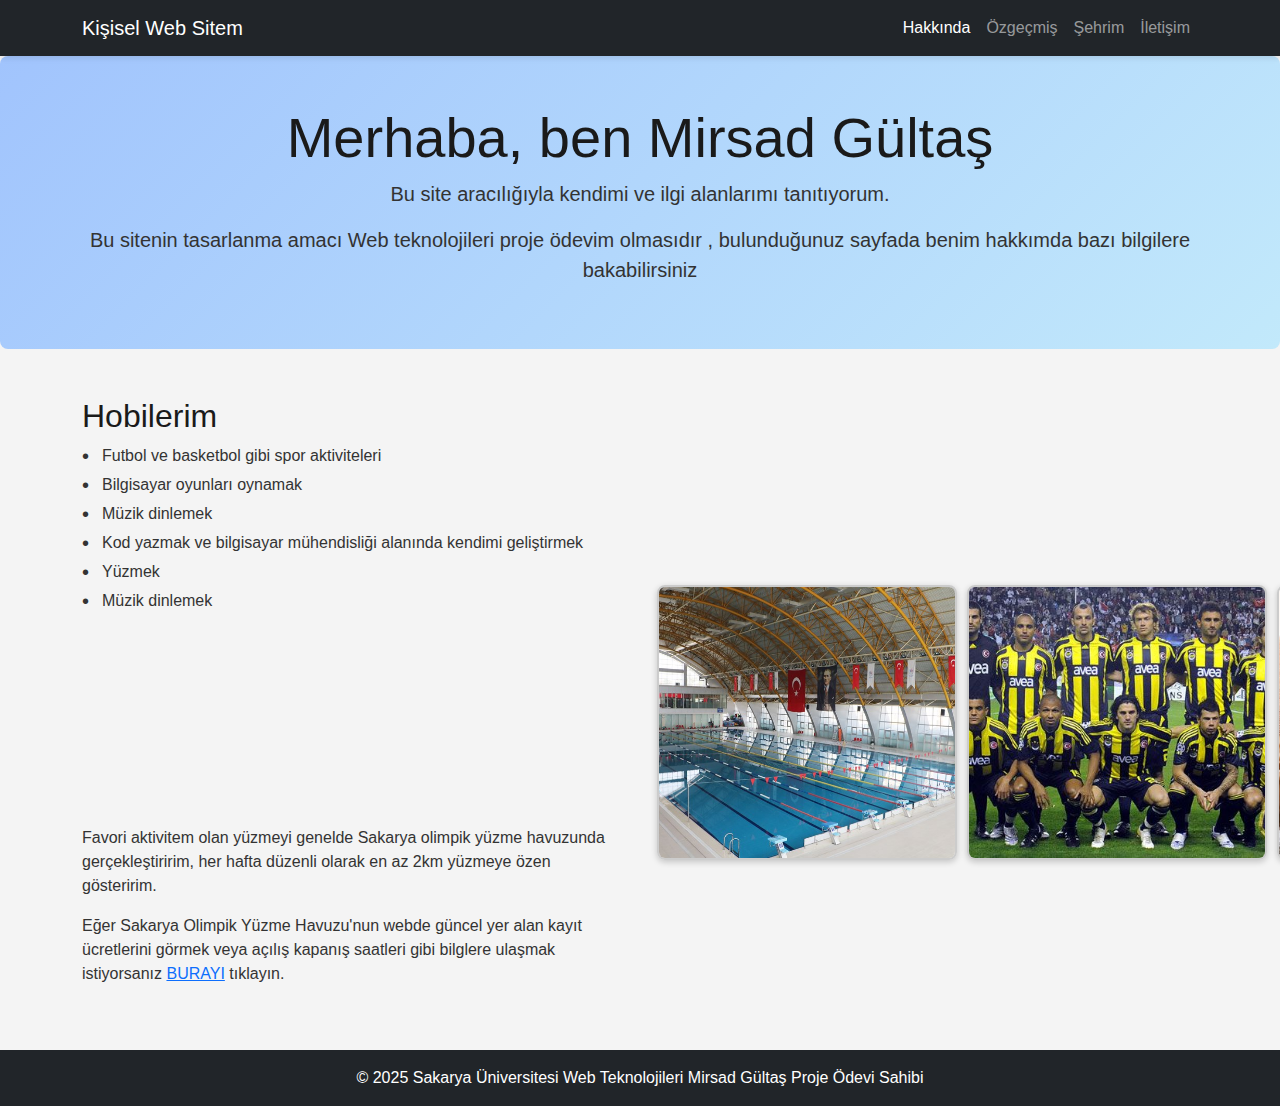
<file: index.html>
<!DOCTYPE html>
<html lang="tr">
<head>
  <meta charset="UTF-8">
  <meta name="viewport" content="width=device-width, initial-scale=1">
  <title>Hakkımda</title>
  <link href="https://cdn.jsdelivr.net/npm/bootstrap@5.3.0/dist/css/bootstrap.min.css" rel="stylesheet">
  <link rel="stylesheet" href="css/style.css">
</head>
<body>
  <nav class="navbar navbar-expand-lg navbar-dark bg-dark">
    <div class="container">
      <a class="navbar-brand" href="#">Kişisel Web Sitem</a>
      <button class="navbar-toggler" type="button" data-bs-toggle="collapse" data-bs-target="#navbarNav">
        <span class="navbar-toggler-icon"></span>
      </button>
      <div class="collapse navbar-collapse" id="navbarNav">
        <ul class="navbar-nav ms-auto">
          <li class="nav-item"><a class="nav-link active" href="hakkinda.html">Hakkında</a></li>
          <li class="nav-item"><a class="nav-link" href="ozgecmis.html">Özgeçmiş</a></li>
          <li class="nav-item"><a class="nav-link" href="#">Şehrim</a></li>
          <li class="nav-item"><a class="nav-link" href="#">İletişim</a></li>
        </ul>
      </div>
    </div>
  </nav>
  

  <header class="bg-light py-5 text-center">
    <div class="container">
      <h1 class="display-4">Merhaba, ben Mirsad Gültaş</h1>
      <p class="lead">Bu site aracılığıyla kendimi ve ilgi alanlarımı tanıtıyorum.</p>
	  <p class="lead">Bu sitenin tasarlanma amacı Web teknolojileri proje ödevim olmasıdır , bulunduğunuz sayfada benim hakkımda bazı bilgilere bakabilirsiniz</p>
    </div>
  </header>

  <section class="container my-5">
  <h2>Hobilerim</h2>
  <div class="row align-items-center">
    <div class="col-md-6">
      <ul class="hobi-listesi">
        <li>Futbol ve basketbol gibi spor aktiviteleri</li>
        <li>Bilgisayar oyunları oynamak</li>
        <li>Müzik dinlemek</li>
        <li>Kod yazmak ve bilgisayar mühendisliği alanında kendimi geliştirmek</li>
        <li>Yüzmek </li>
        <li>Müzik dinlemek</li>
		<br><br><br><br><br><br><br><br>
      </ul>
      <p>Favori aktivitem olan yüzmeyi genelde Sakarya olimpik yüzme havuzunda gerçekleştiririm, her hafta düzenli olarak en az 2km yüzmeye özen gösteririm.</p>
	  <p>Eğer Sakarya Olimpik Yüzme Havuzu'nun webde güncel yer alan kayıt ücretlerini görmek  veya açılış kapanış saatleri gibi bilglere ulaşmak istiyorsanız <a href="https://sakarya.gsb.gov.tr/Duyuru/248976/sakarya-olimpik-yuzme-havuzu-kayit-ve-ucretleri.aspx" target="_blank">BURAYI</a> tıklayın.</p>
    </div>

    <div class="col-md-6 d-flex justify-content-around">
      <img src="img/yuzme.jpg" alt="Yüzme" class="hobi-foto">
      <img src="img/futbol.jpg" alt="Futbol" class="hobi-foto">
      <img src="img/muzik.jpg" alt="muzik" class="hobi-foto">
    </div>
  </div>
</section>


  <footer class="bg-dark text-white text-center py-3">
    <div class="container">
      &copy; 2025 Sakarya Üniversitesi Web Teknolojileri Mirsad Gültaş Proje Ödevi Sahibi
    </div>
  </footer>

  <script src="https://cdn.jsdelivr.net/npm/bootstrap@5.3.0/dist/js/bootstrap.bundle.min.js"></script>
</body>
</html>
</file>
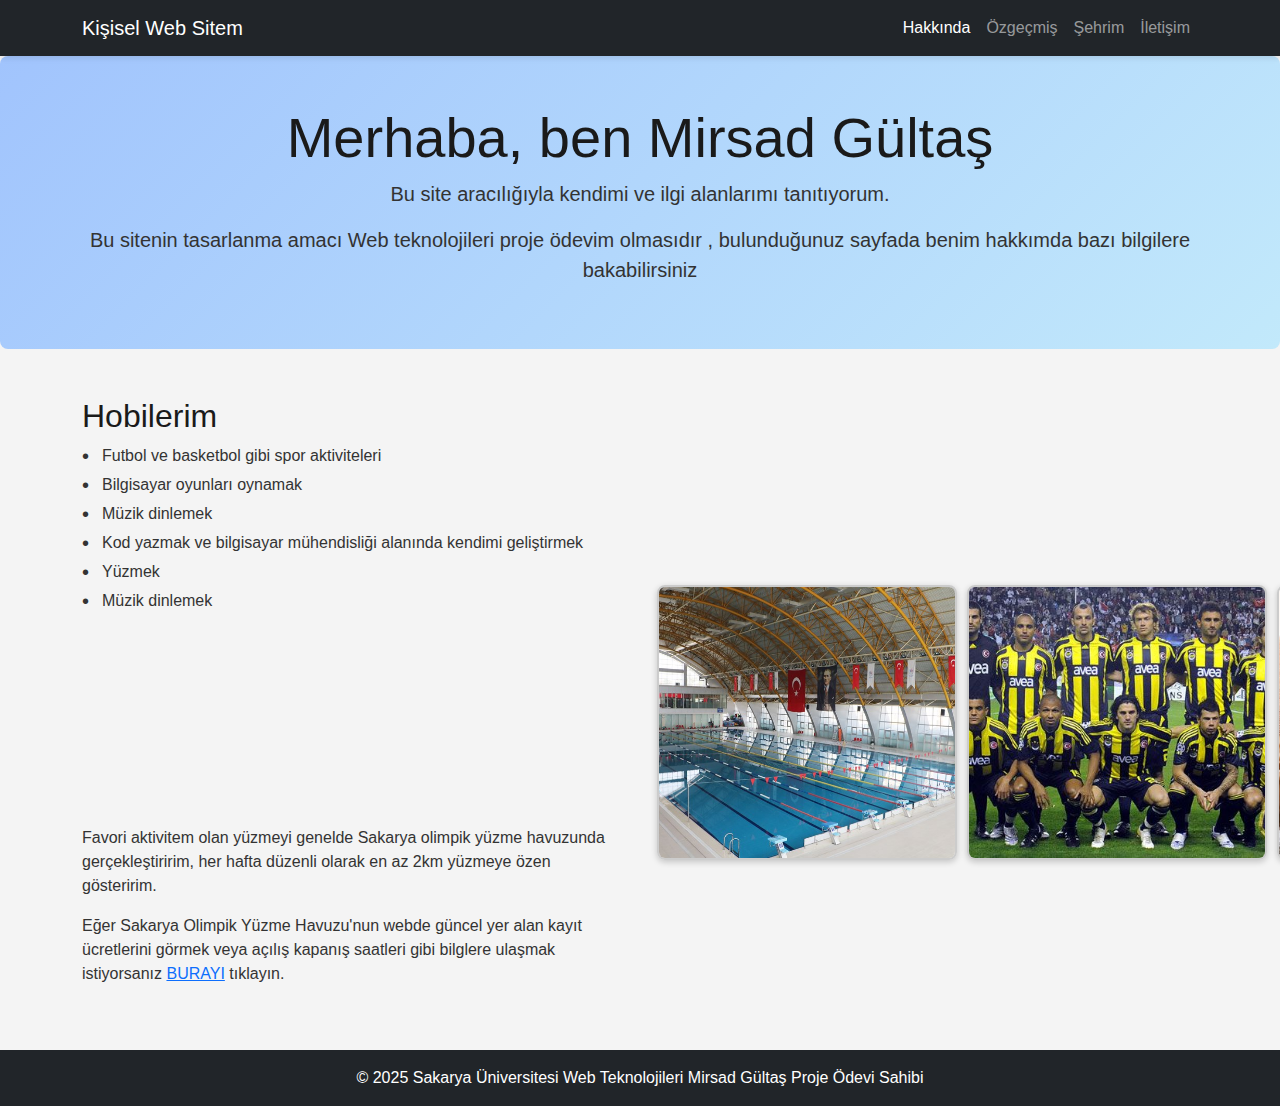
<file: alternatif.html>
<!DOCTYPE html>
<html lang="tr">
<head>
  <meta charset="UTF-8">
  <meta name="viewport" content="width=device-width, initial-scale=1">
  <title>Hakkımda</title>
  <link href="https://cdn.jsdelivr.net/npm/bootstrap@5.3.0/dist/css/bootstrap.min.css" rel="stylesheet">
  <link rel="stylesheet" href="css/style.css">
</head>
<body>
  <nav class="navbar navbar-expand-lg navbar-dark bg-dark">
    <div class="container">
      <a class="navbar-brand" href="#">Kişisel Web Sitem</a>
      <button class="navbar-toggler" type="button" data-bs-toggle="collapse" data-bs-target="#navbarNav">
        <span class="navbar-toggler-icon"></span>
      </button>
      <div class="collapse navbar-collapse" id="navbarNav">
        <ul class="navbar-nav ms-auto">
          <li class="nav-item"><a class="nav-link active" href="index.html">Hakkında</a></li>
          <li class="nav-item"><a class="nav-link" href="#">Özgeçmiş</a></li>
          <li class="nav-item"><a class="nav-link" href="#">Şehrim</a></li>
          <li class="nav-item"><a class="nav-link" href="#">İletişim</a></li>
        </ul>
      </div>
    </div>
  </nav>
  

  <header class="bg-light py-5 text-center">
    <div class="container">
      <h1 class="display-4">Merhaba, ben Mirsad Gültaş</h1>
      <p class="lead">Bu site aracılığıyla kendimi ve ilgi alanlarımı tanıtıyorum.</p>
	  <p class="lead">Bu sitenin tasarlanma amacı Web teknolojileri proje ödevim olmasıdır , bulunduğunuz sayfada benim hakkımda bazı bilgilere bakabilirsiniz</p>
    </div>
  </header>

  <section class="container my-5">
  <h2>Hobilerim</h2>
  <div class="row align-items-center">
    <div class="col-md-6">
      <ul class="hobi-listesi">
        <li>Futbol ve basketbol gibi spor aktiviteleri</li>
        <li>Bilgisayar oyunları oynamak</li>
        <li>Müzik dinlemek</li>
        <li>Kod yazmak ve bilgisayar mühendisliği alanında kendimi geliştirmek</li>
        <li>Yüzmek </li>
        <li>Müzik dinlemek</li>
		<br><br><br><br><br><br><br><br>
      </ul>
      <p>Favori aktivitem olan yüzmeyi genelde Sakarya olimpik yüzme havuzunda gerçekleştiririm, her hafta düzenli olarak en az 2km yüzmeye özen gösteririm.</p>
	  <p>Eğer Sakarya Olimpik Yüzme Havuzu'nun webde güncel yer alan kayıt ücretlerini görmek  veya açılış kapanış saatleri gibi bilglere ulaşmak istiyorsanız <a href="https://sakarya.gsb.gov.tr/Duyuru/248976/sakarya-olimpik-yuzme-havuzu-kayit-ve-ucretleri.aspx" target="_blank">BURAYI</a> tıklayın.</p>
    </div>

    <div class="col-md-6 d-flex justify-content-around">
      <img src="img/yuzme.jpg" alt="Yüzme" class="hobi-foto">
      <img src="img/futbol.jpg" alt="Futbol" class="hobi-foto">
      <img src="img/muzik.jpg" alt="muzik" class="hobi-foto">
    </div>
  </div>
</section>


  <footer class="bg-dark text-white text-center py-3">
    <div class="container">
      &copy; 2025 Sakarya Üniversitesi Web Teknolojileri Mirsad Gültaş Proje Ödevi Sahibi
    </div>
  </footer>

  <script src="https://cdn.jsdelivr.net/npm/bootstrap@5.3.0/dist/js/bootstrap.bundle.min.js"></script>
</body>
</html>
</file>
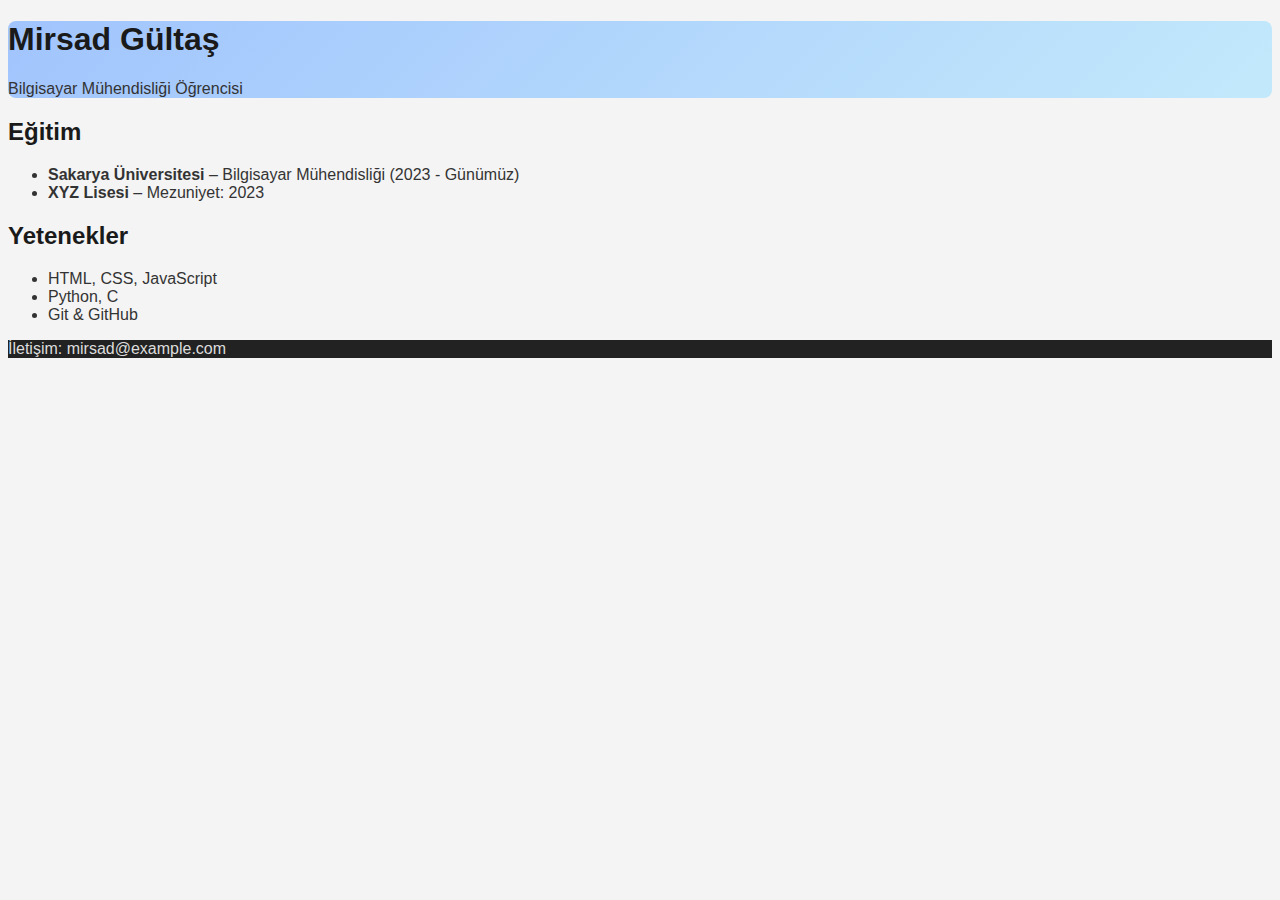
<file: alternatifozgecmis.html>
<!DOCTYPE html>
<html lang="tr">
<head>
  <meta charset="UTF-8">
  <meta name="viewport" content="width=device-width, initial-scale=1">
  <title>Özgeçmiş</title>
  <link rel="stylesheet" href="css/style.css">
</head>
<body>
  <header>
    <h1>Mirsad Gültaş</h1>
    <p>Bilgisayar Mühendisliği Öğrencisi</p>
  </header>

  <main>
    <section>
      <h2>Eğitim</h2>
      <ul>
        <li><strong>Sakarya Üniversitesi</strong> – Bilgisayar Mühendisliği (2023 - Günümüz)</li>
        <li><strong>XYZ Lisesi</strong> – Mezuniyet: 2023</li>
      </ul>
    </section>

    <section>
      <h2>Yetenekler</h2>
      <ul>
        <li>HTML, CSS, JavaScript</li>
        <li>Python, C</li>
        <li>Git & GitHub</li>
      </ul>
    </section>
  </main>

  <footer>
    <p>İletişim: mirsad@example.com</p>
  </footer>
</body>
</html>
</file>
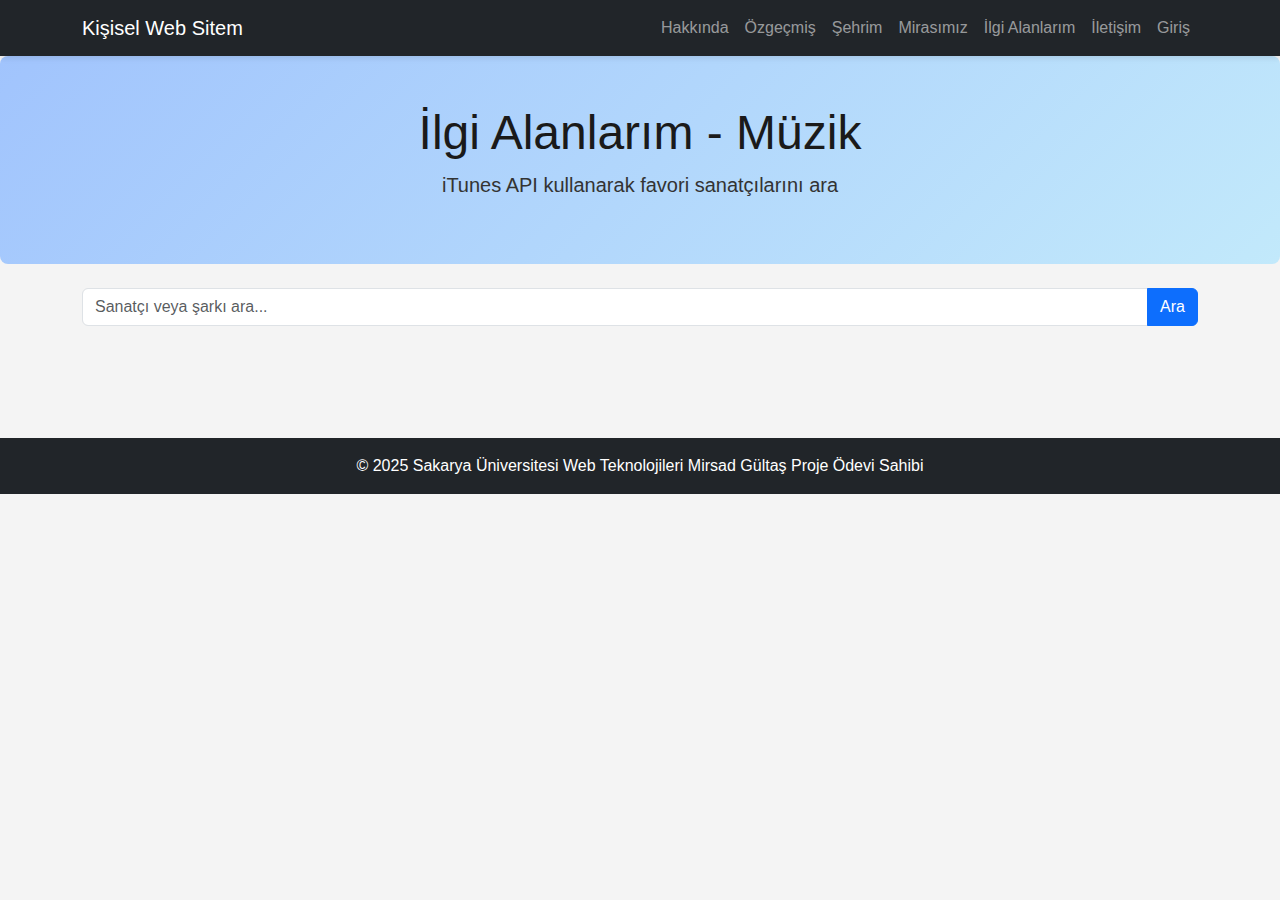
<file: ilgi-alanlarim.html>
<!DOCTYPE html>
<html lang="tr">
<head>
  <meta charset="UTF-8">
  <meta name="viewport" content="width=device-width, initial-scale=1">
  <title>Ilgi Alanlarım - Müzik API</title>
  <link href="https://cdn.jsdelivr.net/npm/bootstrap@5.3.0/dist/css/bootstrap.min.css" rel="stylesheet">
  <link rel="stylesheet" href="css/style.css">
</head>
<body>
  <!-- NAVBAR -->
  <nav class="navbar navbar-expand-lg navbar-dark bg-dark">
  <div class="container">
    <a class="navbar-brand" href="#">Kişisel Web Sitem</a>
    <button class="navbar-toggler" type="button" data-bs-toggle="collapse" data-bs-target="#navbarNav">
      <span class="navbar-toggler-icon"></span>
    </button>
    <div class="collapse navbar-collapse" id="navbarNav">
      <ul class="navbar-nav ms-auto">
        <li class="nav-item"><a class="nav-link" href="hakkinda.html">Hakkında</a></li>
        <li class="nav-item"><a class="nav-link" href="ozgecmis.html">Özgeçmiş</a></li>
        <li class="nav-item"><a class="nav-link" href="sehrim.html">Şehrim</a></li>
        <li class="nav-item"><a class="nav-link" href="mirasimiz.html">Mirasımız</a></li>
        <li class="nav-item"><a class="nav-link" href="ilgi-alanlarim.html">İlgi Alanlarım</a></li>
        <li class="nav-item"><a class="nav-link" href="iletisim.html">İletişim</a></li>
        <li class="nav-item"><a class="nav-link" href="login.html">Giriş</a></li>
      </ul>
    </div>
  </div>
</nav>


  <!-- BAŞLIK -->
  <header class="bg-light py-5 text-center">
    <div class="container">
      <h1 class="display-5">İlgi Alanlarım - Müzik</h1>
      <p class="lead">iTunes API kullanarak favori sanatçılarını ara</p>
    </div>
  </header>

  <!-- ARAMA KISMI -->
  <div class="container my-4">
    <div class="input-group mb-3">
      <input type="text" id="muzikArama" class="form-control" placeholder="Sanatçı veya şarkı ara...">
      <button class="btn btn-primary" onclick="muzikAra()">Ara</button>
    </div>
    <div id="sonuclar" class="row"></div>
  </div>

  <!-- JS KISMI -->
  <script>
    function muzikAra() {
      const terim = document.getElementById("muzikArama").value;
      const url = `https://itunes.apple.com/search?term=${encodeURIComponent(terim)}&entity=song&limit=10`;

      fetch(url)
        .then(res => res.json())
        .then(data => {
          const container = document.getElementById("sonuclar");
          container.innerHTML = "";

          data.results.forEach(sarki => {
            const kart = document.createElement("div");
            kart.className = "col-md-4 mb-4";
            kart.innerHTML = `
              <div class="card h-100">
                <img src="${sarki.artworkUrl100}" class="card-img-top" alt="Kapak">
                <div class="card-body">
                  <h5 class="card-title">${sarki.trackName}</h5>
                  <p class="card-text">${sarki.artistName}</p>
                  <audio controls class="w-100">
                    <source src="${sarki.previewUrl}" type="audio/mpeg">
                    Tarayıcınız bu sesi desteklemiyor.
                  </audio>
                </div>
              </div>
            `;
            container.appendChild(kart);
          });
        })
        .catch(err => {
          console.error("API hatası:", err);
        });
    }
  </script>
<br>
  <footer class="bg-dark text-white text-center py-3 mt-5">
    <div class="container">
      &copy; 2025 Sakarya Üniversitesi Web Teknolojileri Mirsad Gültaş Proje Ödevi Sahibi
    </div>
  </footer>

  <script src="https://cdn.jsdelivr.net/npm/bootstrap@5.3.0/dist/js/bootstrap.bundle.min.js"></script>
</body>
</html>
</file>
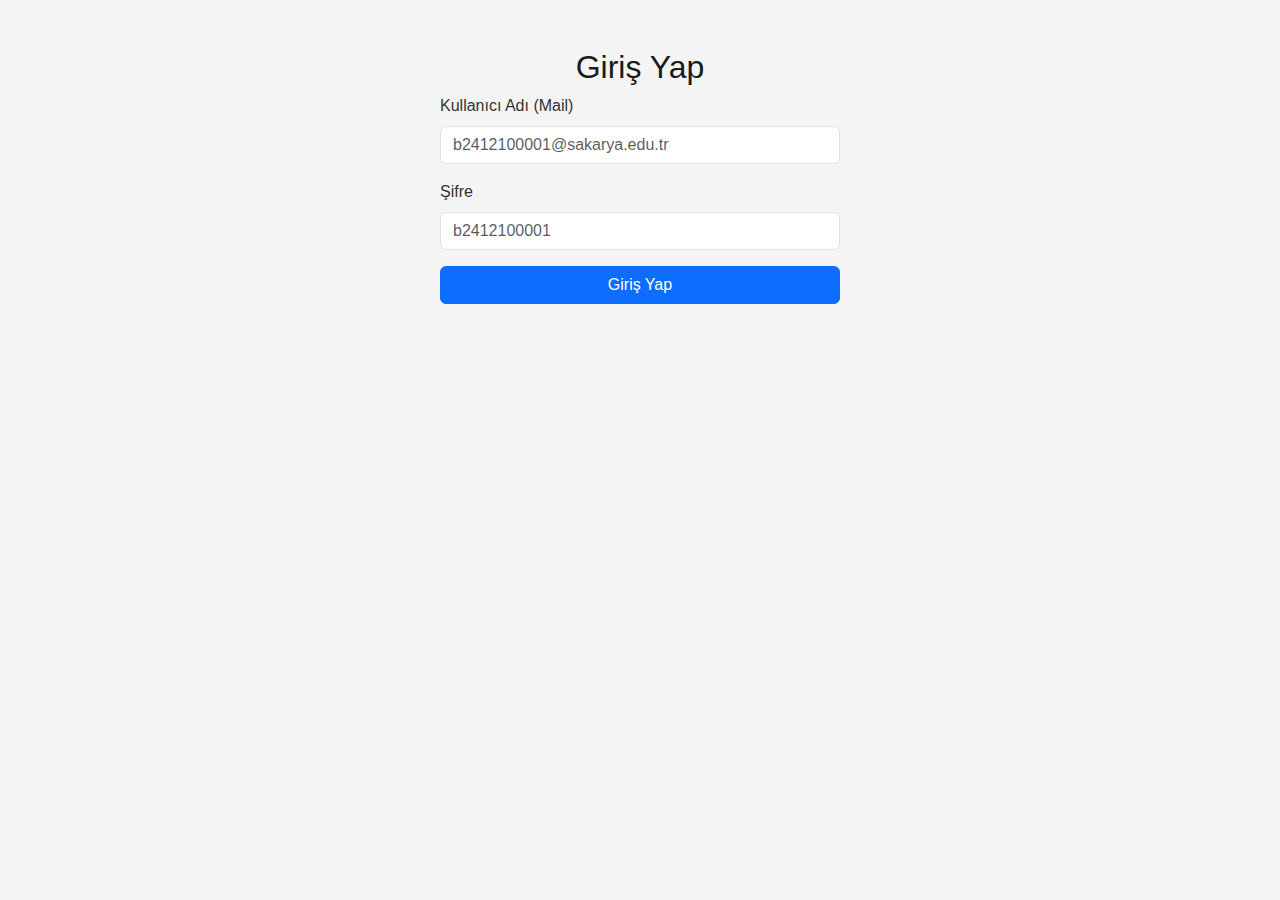
<file: login.html>
<!DOCTYPE html>
<html lang="tr">
<head>
  <meta charset="UTF-8">
  <title>Giriş Yap</title>
  <meta name="viewport" content="width=device-width, initial-scale=1">
  <link href="https://cdn.jsdelivr.net/npm/bootstrap@5.3.0/dist/css/bootstrap.min.css" rel="stylesheet">
  <link rel="stylesheet" href="css/style.css">
</head>
<body>

  <div class="container mt-5">
    <h2 class="text-center">Giriş Yap</h2>
    <form action="login.php" method="POST" id="loginForm" class="mx-auto" style="max-width: 400px;">
      <div class="mb-3">
        <label for="email" class="form-label">Kullanıcı Adı (Mail)</label>
        <input type="email" class="form-control" id="email" name="email" placeholder="b2412100001@sakarya.edu.tr">
      </div>
      <div class="mb-3">
        <label for="sifre" class="form-label">Şifre</label>
        <input type="password" class="form-control" id="sifre" name="sifre" placeholder="b2412100001">
      </div>
      <button type="button" class="btn btn-primary w-100" onclick="kontrolEt()">Giriş Yap</button>
    </form>
    <p class="text-center mt-3" id="uyari" style="color: red;"></p>
  </div>

  <script>
    function kontrolEt() {
      var email = document.getElementById("email").value;
      var sifre = document.getElementById("sifre").value;
      var uyari = document.getElementById("uyari");

      if (email === "" || sifre === "") {
        uyari.innerText = "Alanlar boş bırakılamaz.";
        return;
      }

      var mailKontrol = /^[^\s@]+@[^\s@]+\.[^\s@]+$/;
      if (!mailKontrol.test(email)) {
        uyari.innerText = "Geçerli bir mail adresi giriniz.";
        return;
      }

      // Formu gönder
      document.getElementById("loginForm").submit();
    }
  </script>

</body>
</html>
</file>
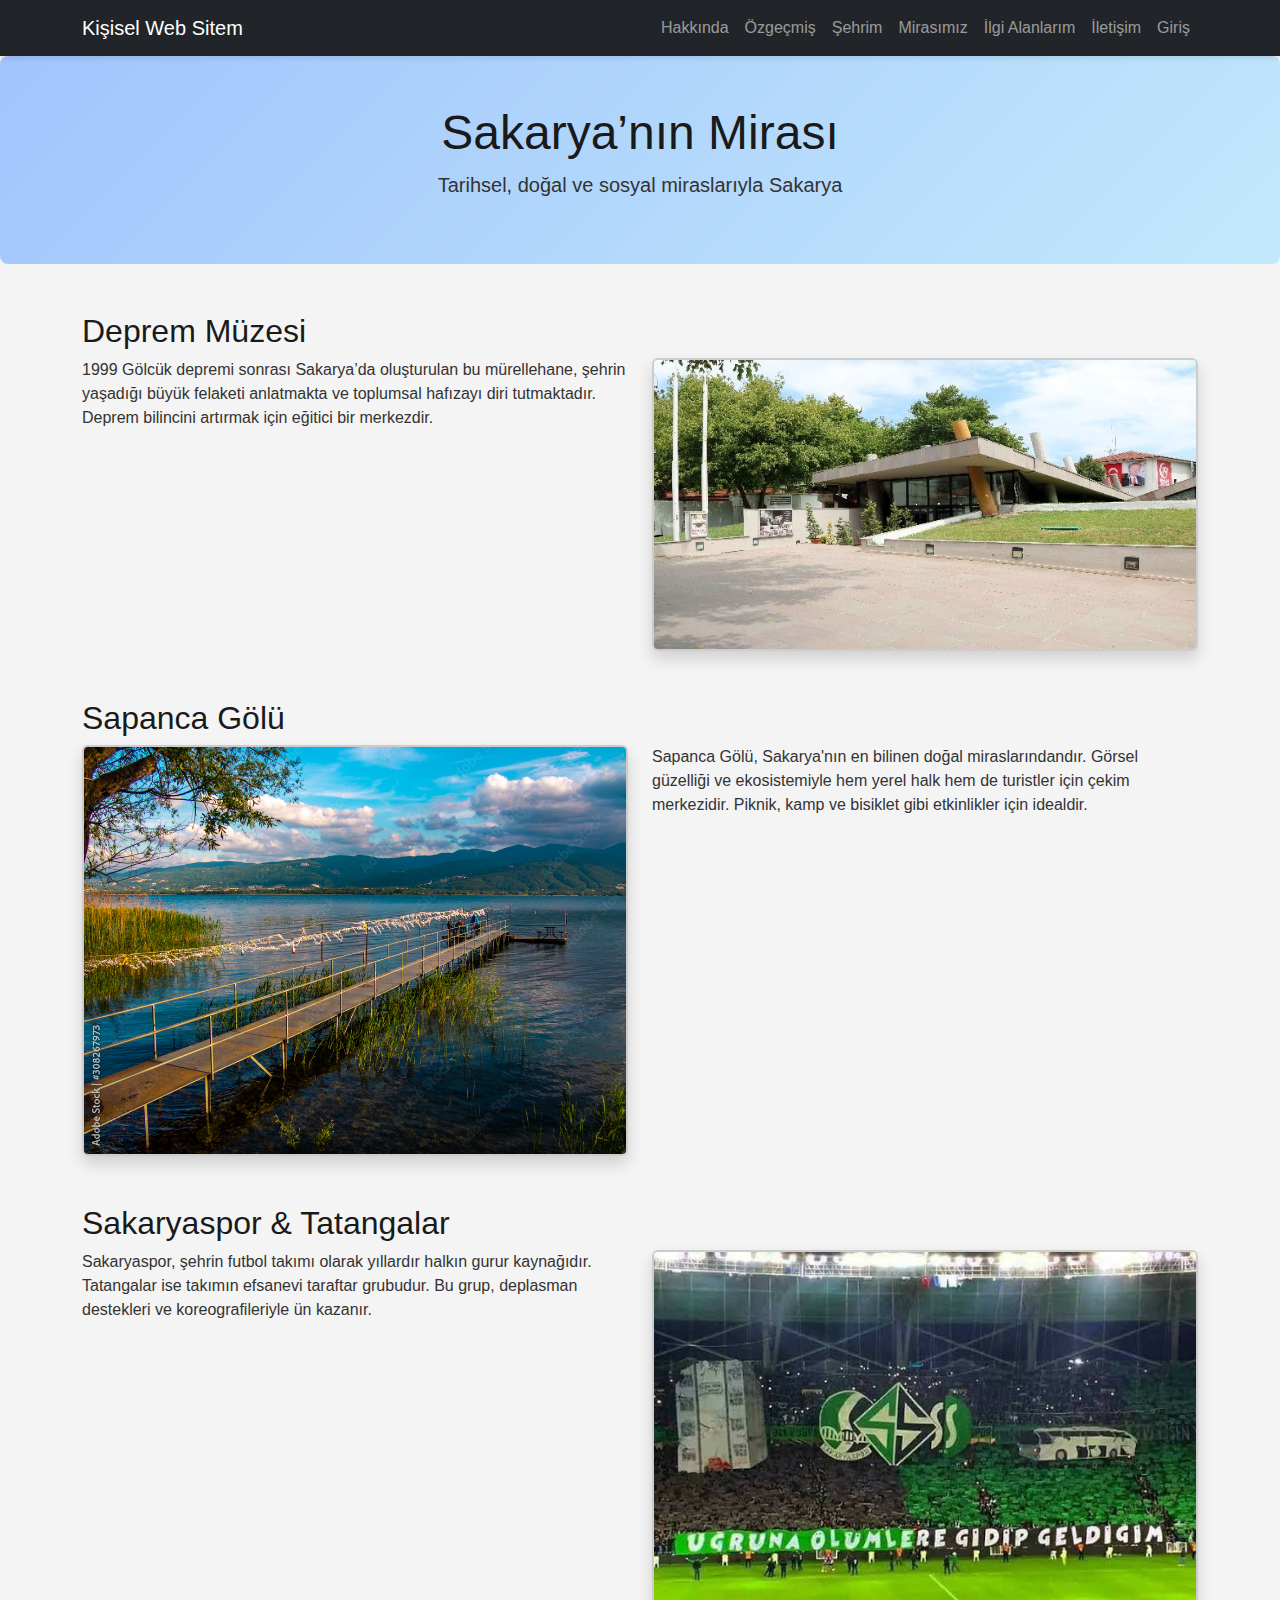
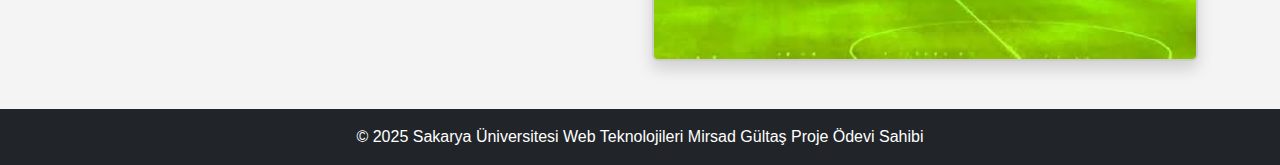
<file: mirasimiz.html>
<!DOCTYPE html>
<html lang="tr">
<head>
  <meta charset="UTF-8">
  <meta name="viewport" content="width=device-width, initial-scale=1">
  <title>Mirasımız - Sakarya</title>
  <link href="https://cdn.jsdelivr.net/npm/bootstrap@5.3.0/dist/css/bootstrap.min.css" rel="stylesheet">
  <link rel="stylesheet" href="css/style.css">
</head>
<body>
  <!-- NAVBAR -->
  <nav class="navbar navbar-expand-lg navbar-dark bg-dark">
  <div class="container">
    <a class="navbar-brand" href="#">Kişisel Web Sitem</a>
    <button class="navbar-toggler" type="button" data-bs-toggle="collapse" data-bs-target="#navbarNav">
      <span class="navbar-toggler-icon"></span>
    </button>
    <div class="collapse navbar-collapse" id="navbarNav">
      <ul class="navbar-nav ms-auto">
        <li class="nav-item"><a class="nav-link" href="hakkinda.html">Hakkında</a></li>
        <li class="nav-item"><a class="nav-link" href="ozgecmis.html">Özgeçmiş</a></li>
        <li class="nav-item"><a class="nav-link" href="sehrim.html">Şehrim</a></li>
        <li class="nav-item"><a class="nav-link" href="mirasimiz.html">Mirasımız</a></li>
        <li class="nav-item"><a class="nav-link" href="ilgi-alanlarim.html">İlgi Alanlarım</a></li>
        <li class="nav-item"><a class="nav-link" href="iletisim.html">İletişim</a></li>
        <li class="nav-item"><a class="nav-link" href="login.html">Giriş</a></li>
      </ul>
    </div>
  </div>
</nav>


  <!-- BAŞLIK -->
  <header class="bg-light py-5 text-center">
    <div class="container">
      <h1 class="display-5">Sakarya’nın Mirası</h1>
      <p class="lead">Tarihsel, doğal ve sosyal miraslarıyla Sakarya</p>
    </div>
  </header>

  <!-- İÇERİKLER -->
  <main class="container my-5">

    <section class="mb-5">
      <h2>Deprem Müzesi</h2>
      <div class="row">
        <div class="col-md-6">
          <p>1999 Gölcük depremi sonrası Sakarya’da oluşturulan bu mürellehane, şehrin yaşadığı büyük felaketi anlatmakta ve toplumsal hafızayı diri tutmaktadır. Deprem bilincini artırmak için eğitici bir merkezdir.</p>
        </div>
        <div class="col-md-6">
          <img src="img/depremmuzesi.jpg" class="img-fluid rounded shadow" alt="Deprem Müzesi">
        </div>
      </div>
    </section>

    <section class="mb-5">
      <h2>Sapanca Gölü</h2>
      <div class="row">
        <div class="col-md-6">
          <img src="img/sapanca.jpg" class="img-fluid rounded shadow" alt="Sapanca Gölü">
        </div>
        <div class="col-md-6">
          <p>Sapanca Gölü, Sakarya'nın en bilinen doğal miraslarındandır. Görsel güzelliği ve ekosistemiyle hem yerel halk hem de turistler için çekim merkezidir. Piknik, kamp ve bisiklet gibi etkinlikler için idealdir.</p>
        </div>
      </div>
    </section>

    <section class="mb-5">
      <h2>Sakaryaspor & Tatangalar</h2>
      <div class="row">
        <div class="col-md-6">
          <p>Sakaryaspor, şehrin futbol takımı olarak yıllardır halkın gurur kaynağıdır. Tatangalar ise takımın efsanevi taraftar grubudur. Bu grup, deplasman destekleri ve koreografileriyle ün kazanır.</p>
        </div>
        <div class="col-md-6">
          <img src="img/sakaryaspor.jpg" class="img-fluid rounded shadow" alt="Sakaryaspor">
        </div>
      </div>
    </section>

  </main>

  <!-- FOOTER -->
  <footer class="bg-dark text-white text-center py-3">
    <div class="container">
      &copy; 2025 Sakarya Üniversitesi Web Teknolojileri Mirsad Gültaş Proje Ödevi Sahibi
    </div>
  </footer>

  <script src="https://cdn.jsdelivr.net/npm/bootstrap@5.3.0/dist/js/bootstrap.bundle.min.js"></script>
</body>
</html>
</file>
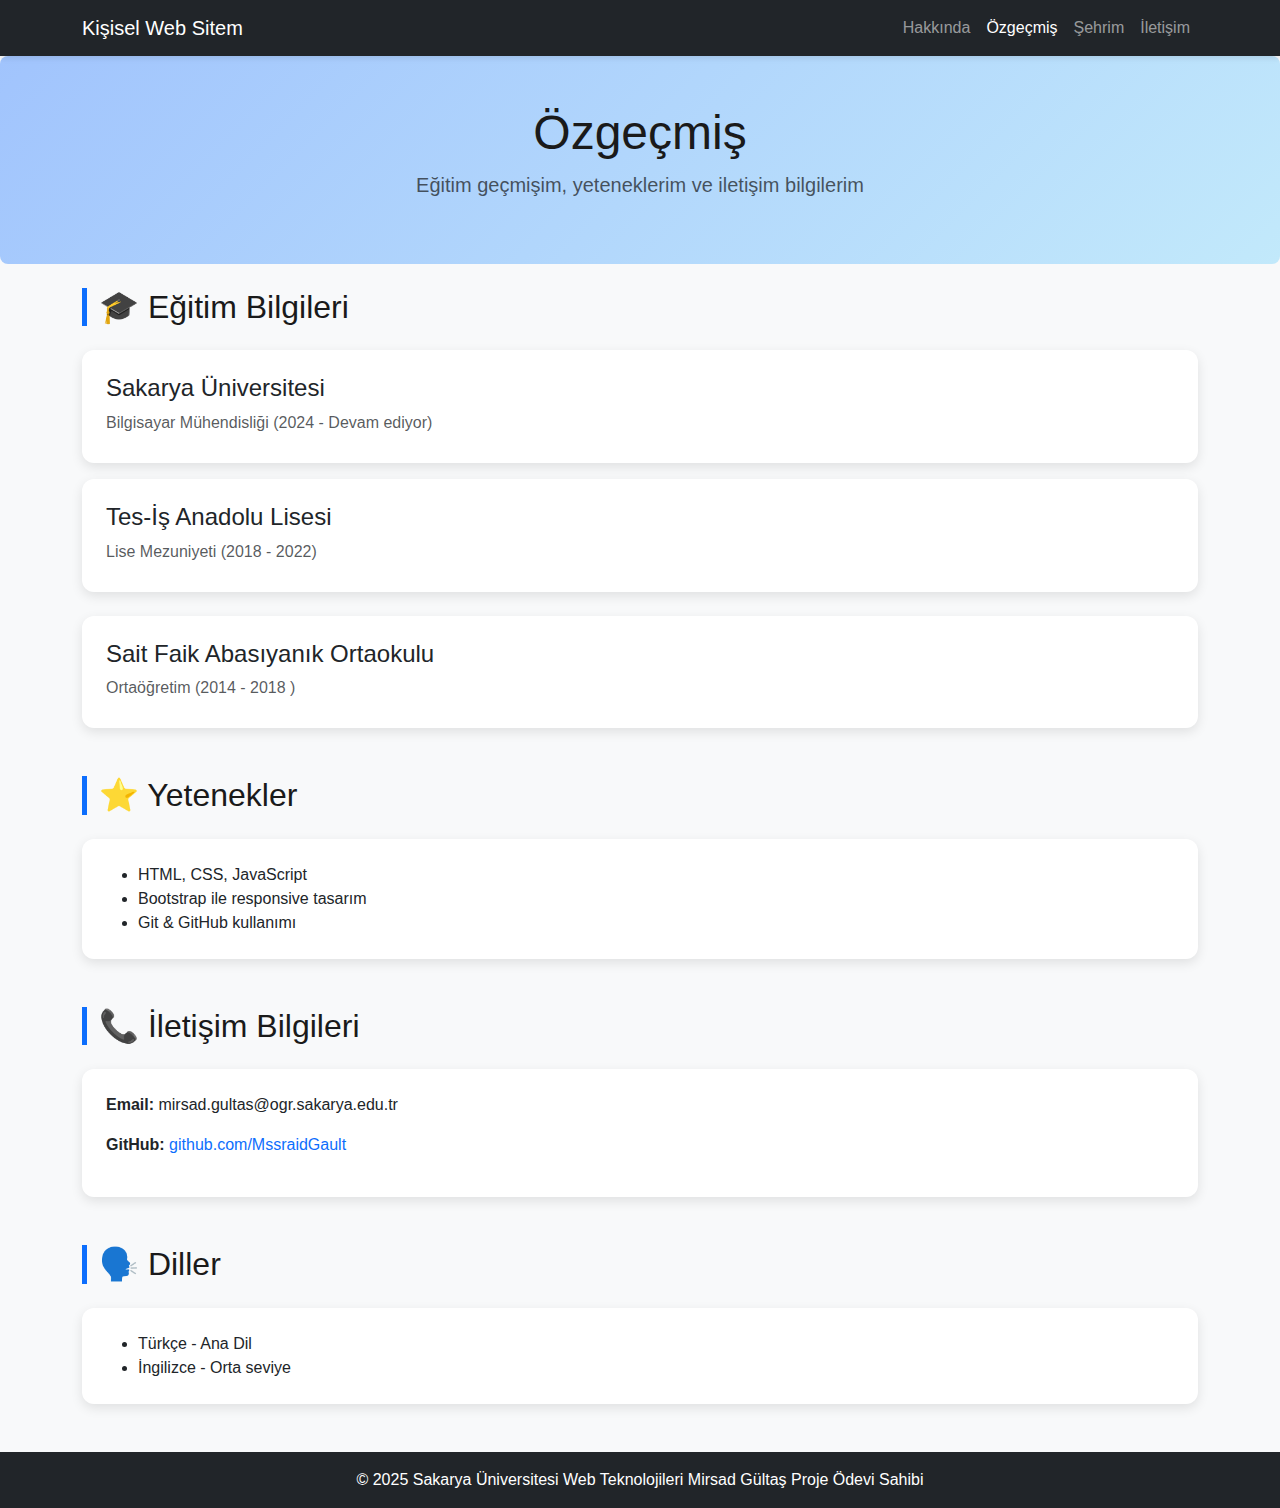
<file: ozgecmis.html>
<!DOCTYPE html>
<html lang="tr">
<head>
  <meta charset="UTF-8">
  <meta name="viewport" content="width=device-width, initial-scale=1">
  <title>Özgeçmiş</title>
  <link href="https://cdn.jsdelivr.net/npm/bootstrap@5.3.0/dist/css/bootstrap.min.css" rel="stylesheet">
  <link rel="stylesheet" href="css/style.css">
  <style>
    body {
      background-color: #f8f9fa;
    }
    .card {
      border: none;
      box-shadow: 0 4px 12px rgba(0,0,0,0.1);
      border-radius: 12px;
    }
    .section-title {
      border-left: 5px solid #0d6efd;
      padding-left: 12px;
      margin-bottom: 24px;
    }
    a {
      text-decoration: none;
    }
    a:hover {
      text-decoration: underline;
    }
  </style>
</head>
<body>

  <!-- Navbar -->
  <nav class="navbar navbar-expand-lg navbar-dark bg-dark">
    <div class="container">
      <a class="navbar-brand" href="#">Kişisel Web Sitem</a>
      <button class="navbar-toggler" type="button" data-bs-toggle="collapse" data-bs-target="#navbarNav">
        <span class="navbar-toggler-icon"></span>
      </button>
      <div class="collapse navbar-collapse" id="navbarNav">
        <ul class="navbar-nav ms-auto">
          <li class="nav-item"><a class="nav-link" href="hakkinda.html">Hakkında</a></li>
          <li class="nav-item"><a class="nav-link active" href="ozgecmis.html">Özgeçmiş</a></li>
          <li class="nav-item"><a class="nav-link" href="#">Şehrim</a></li>
          <li class="nav-item"><a class="nav-link" href="#">İletişim</a></li>
        </ul>
      </div>
    </div>
  </nav>

  <!-- Başlık -->
  <header class="bg-light text-center py-5 mb-4">
    <div class="container">
      <h1 class="display-5 fw">Özgeçmiş</h1>
      <p class="lead text-muted">Eğitim geçmişim, yeteneklerim ve iletişim bilgilerim</p>
    </div>
  </header>

  <!-- Ana İçerik -->
  <main class="container">

    <!-- Eğitim Bilgileri -->
    <section class="mb-5">
      <h2 class="section-title">🎓 Eğitim Bilgileri</h2>
      <div class="card p-4 mb-3">
        <h4>Sakarya Üniversitesi</h4>
        <p class="mb-1 text-muted">Bilgisayar Mühendisliği (2024 - Devam ediyor)</p>
      </div>
      <div class="card p-4">
        <h4>Tes-İş Anadolu Lisesi</h4>
        <p class="mb-1 text-muted">Lise Mezuniyeti (2018 - 2022)</p>
      </div>
	  <br>
	  <div class="card p-4">
        <h4>Sait Faik Abasıyanık Ortaokulu</h4>
        <p class="mb-1 text-muted">Ortaöğretim (2014 - 2018 )</p>
      </div>
    </section>

    <!-- Yetenekler -->
    <section class="mb-5">
      <h2 class="section-title">⭐ Yetenekler</h2>
      <div class="card p-4">
        <ul class="mb-0">
          <li>HTML, CSS, JavaScript</li>
          <li>Bootstrap ile responsive tasarım</li>
          <li>Git & GitHub kullanımı</li>
        </ul>
      </div>
    </section>

    <!-- İletişim -->
    <section class="mb-5">
      <h2 class="section-title">📞 İletişim Bilgileri</h2>
      <div class="card p-4">
        <p><strong>Email:</strong> mirsad.gultas@ogr.sakarya.edu.tr</p>
        <p><strong>GitHub:</strong> <a href="https://github.com/MssraidGault" target="_blank">github.com/MssraidGault</a></p>
      </div>
    </section>
	
	<section class="mb-5">
      <h2 class="section-title">🗣️ Diller</h2>
      <div class="card p-4">
        <ul class="mb-0">
          <li>Türkçe - Ana Dil</li>
          <li>İngilizce - Orta seviye </li>
        </ul>
    </section>
  </main>

  <!-- Footer -->
  <footer class="bg-dark text-white text-center py-3 mt-5">
    <div class="container">
      &copy;  2025 Sakarya Üniversitesi Web Teknolojileri Mirsad Gültaş Proje Ödevi Sahibi
    </div>
  </footer>

  <script src="https://cdn.jsdelivr.net/npm/bootstrap@5.3.0/dist/js/bootstrap.bundle.min.js"></script>
</body>
</html>
</file>
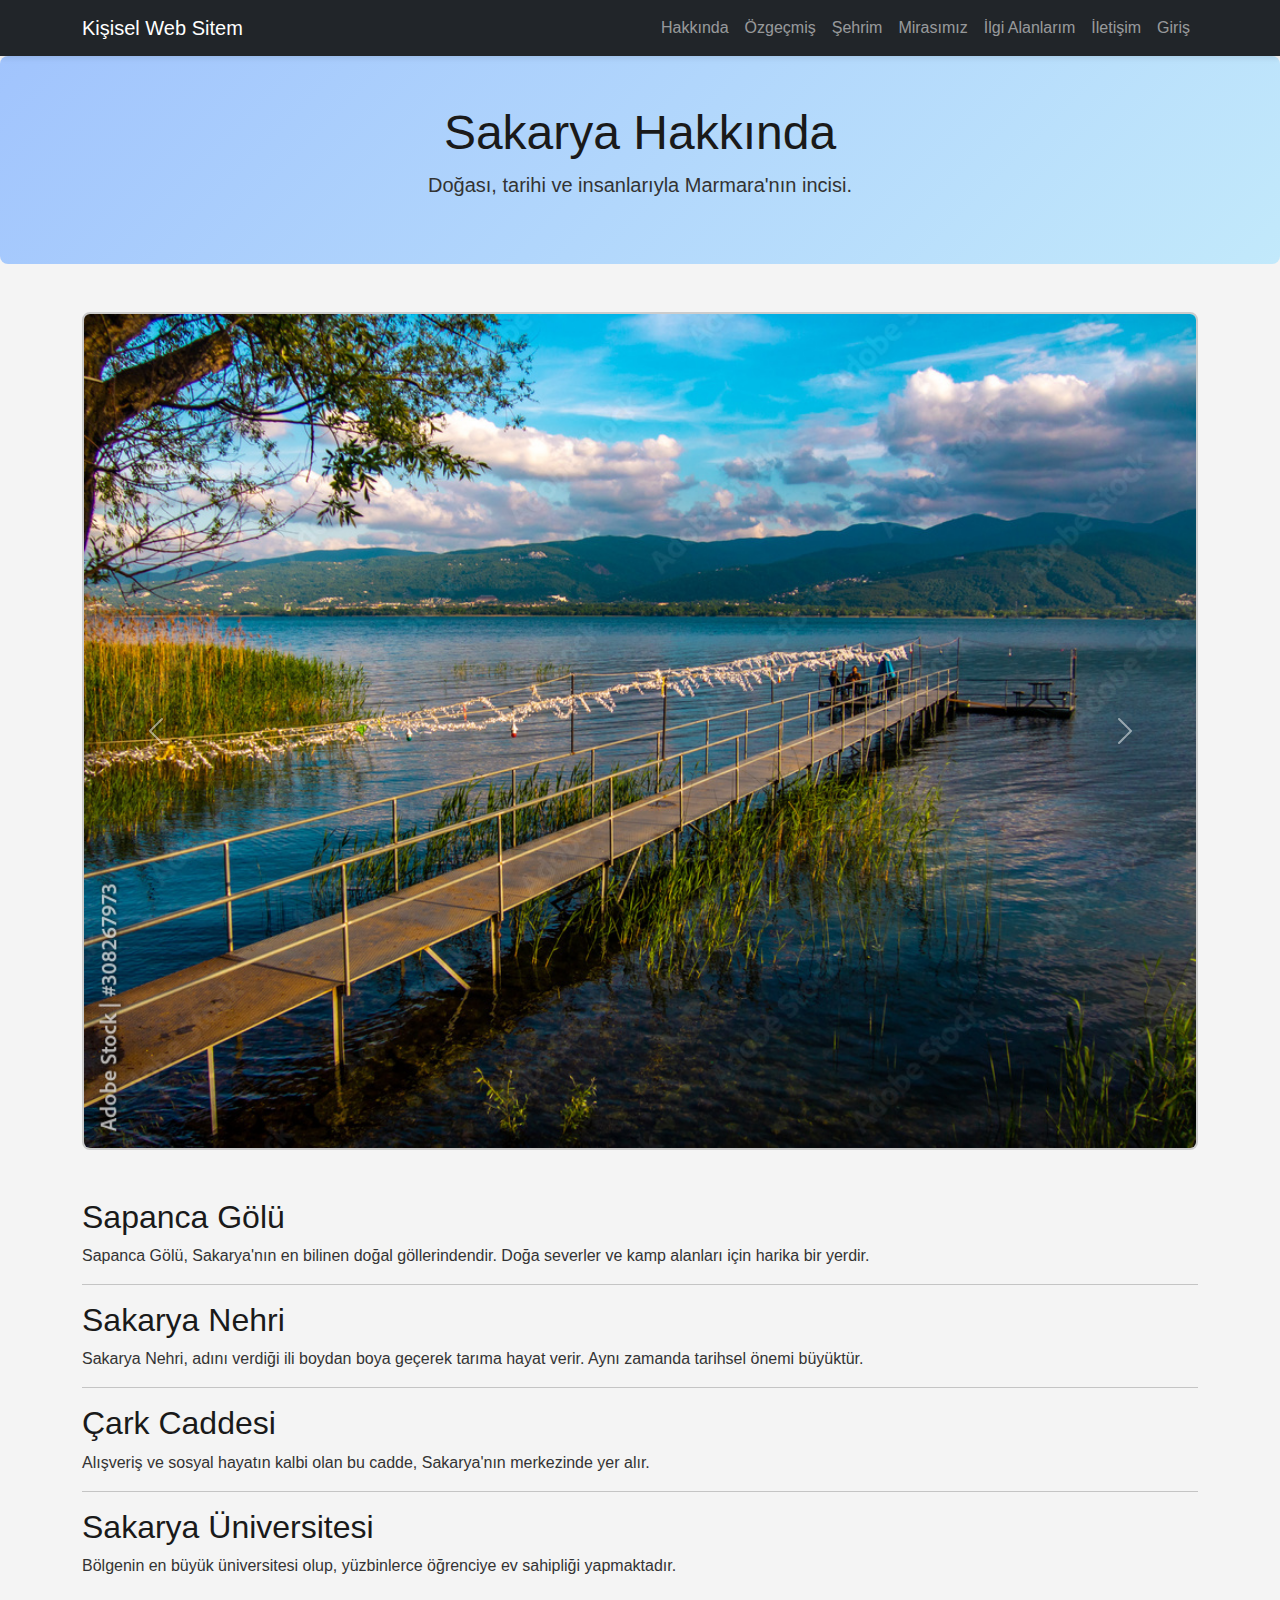
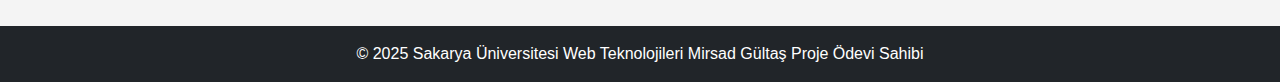
<file: sehrim.html>
<!DOCTYPE html>
<html lang="tr">
<head>
  <meta charset="UTF-8">
  <meta name="viewport" content="width=device-width, initial-scale=1">
  <title>Şehrim - Sakarya</title>
  <link href="https://cdn.jsdelivr.net/npm/bootstrap@5.3.0/dist/css/bootstrap.min.css" rel="stylesheet">
  <link rel="stylesheet" href="css/style.css">
</head>
<body>
  <!-- NAVBAR -->
  <nav class="navbar navbar-expand-lg navbar-dark bg-dark">
  <div class="container">
    <a class="navbar-brand" href="#">Kişisel Web Sitem</a>
    <button class="navbar-toggler" type="button" data-bs-toggle="collapse" data-bs-target="#navbarNav">
      <span class="navbar-toggler-icon"></span>
    </button>
    <div class="collapse navbar-collapse" id="navbarNav">
      <ul class="navbar-nav ms-auto">
        <li class="nav-item"><a class="nav-link" href="hakkinda.html">Hakkında</a></li>
        <li class="nav-item"><a class="nav-link" href="ozgecmis.html">Özgeçmiş</a></li>
        <li class="nav-item"><a class="nav-link" href="sehrim.html">Şehrim</a></li>
        <li class="nav-item"><a class="nav-link" href="mirasimiz.html">Mirasımız</a></li>
        <li class="nav-item"><a class="nav-link" href="ilgi-alanlarim.html">İlgi Alanlarım</a></li>
        <li class="nav-item"><a class="nav-link" href="iletisim.html">İletişim</a></li>
        <li class="nav-item"><a class="nav-link" href="login.html">Giriş</a></li>
      </ul>
		</div>
	</div>
    </nav>


  <!-- HEADER -->
  <header class="bg-light text-center py-5">
    <div class="container">
      <h1 class="display-5">Sakarya Hakkında</h1>
      <p class="lead">Doğası, tarihi ve insanlarıyla Marmara'nın incisi.</p>
    </div>
  </header>

  <!-- SLIDER -->
  <div id="sakaryaSlider" class="carousel slide container my-5" data-bs-ride="carousel">
    <div class="carousel-inner">
      <div class="carousel-item active">
        <a href="#sapanca">
          <img src="img/sapanca.jpg" class="d-block w-100" alt="Sapanca Gölü">
        </a>
      </div>
      <div class="carousel-item">
        <a href="#nehir">
          <img src="img/sakaryanehri.jpg" class="d-block w-100" alt="Sakarya Nehri">
        </a>
      </div>
      <div class="carousel-item">
        <a href="#cark">
          <img src="img/cark.jpg" class="d-block w-100" alt="Çark Caddesi">
        </a>
      </div>
      <div class="carousel-item">
        <a href="#universite">
          <img src="img/sau.jpg" class="d-block w-100" alt="Sakarya Üniversitesi">
        </a>
      </div>
    </div>
    <button class="carousel-control-prev" type="button" data-bs-target="#sakaryaSlider" data-bs-slide="prev">
      <span class="carousel-control-prev-icon"></span>
    </button>
    <button class="carousel-control-next" type="button" data-bs-target="#sakaryaSlider" data-bs-slide="next">
      <span class="carousel-control-next-icon"></span>
    </button>
  </div>

  <!-- BÖLGELER HAKKINDA -->
  <div class="container mb-5">
    <section id="sapanca">
      <h2>Sapanca Gölü</h2>
      <p>Sapanca Gölü, Sakarya'nın en bilinen doğal göllerindendir. Doğa severler ve kamp alanları için harika bir yerdir.</p>
    </section>
    <hr>
    <section id="nehir">
      <h2>Sakarya Nehri</h2>
      <p>Sakarya Nehri, adını verdiği ili boydan boya geçerek tarıma hayat verir. Aynı zamanda tarihsel önemi büyüktür.</p>
    </section>
    <hr>
    <section id="cark">
      <h2>Çark Caddesi</h2>
      <p>Alışveriş ve sosyal hayatın kalbi olan bu cadde, Sakarya'nın merkezinde yer alır.</p>
    </section>
    <hr>
    <section id="universite">
      <h2>Sakarya Üniversitesi</h2>
      <p>Bölgenin en büyük üniversitesi olup, yüzbinlerce öğrenciye ev sahipliği yapmaktadır.</p>
    </section>
  </div>

  <!-- FOOTER -->
  <footer class="bg-dark text-white text-center py-3">
    <div class="container">
      &copy; 2025 Sakarya Üniversitesi Web Teknolojileri Mirsad Gültaş Proje Ödevi Sahibi
    </div>
  </footer>

  <script src="https://cdn.jsdelivr.net/npm/bootstrap@5.3.0/dist/js/bootstrap.bundle.min.js"></script>
</body>
</html>
</file>
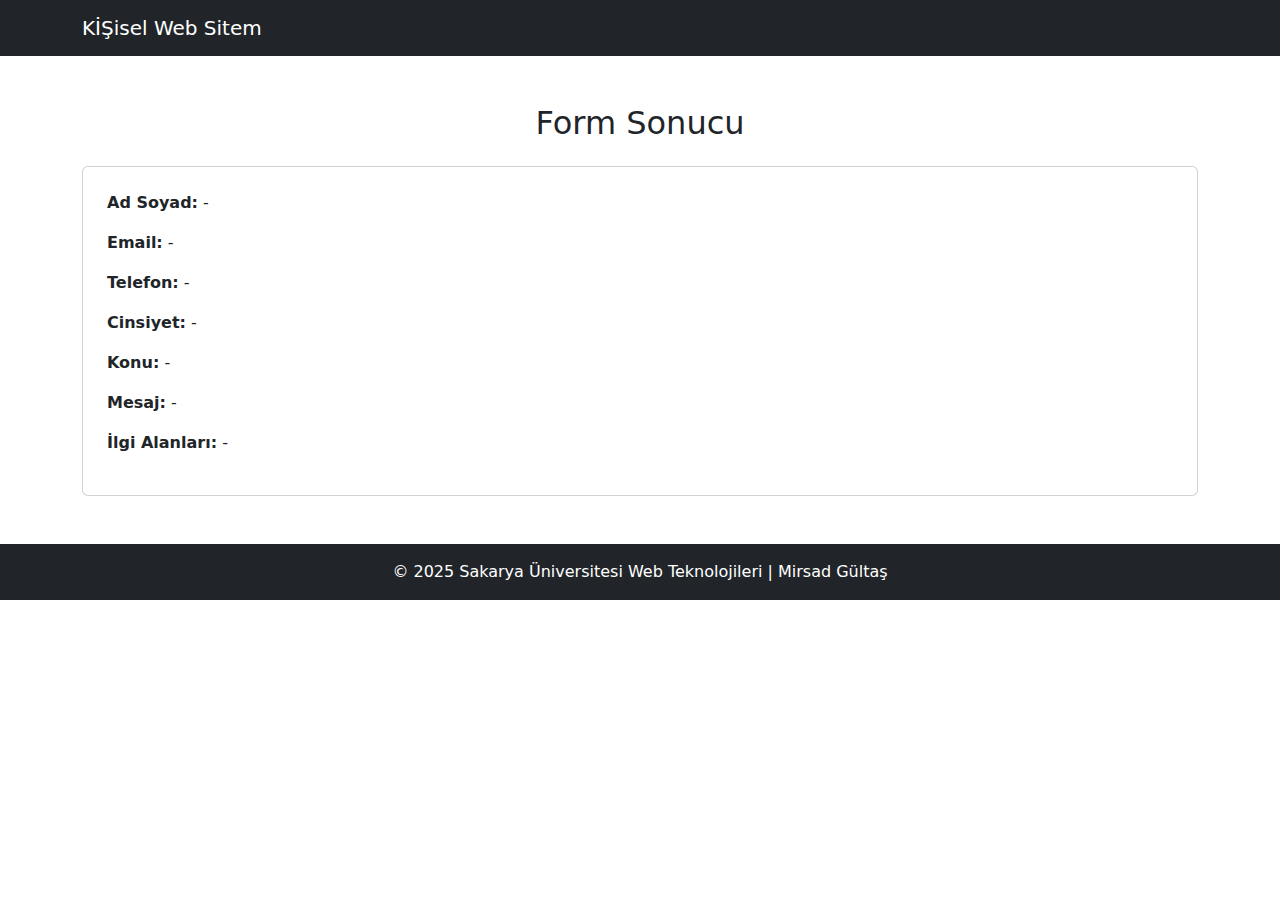
<file: sonuc.html>
<!DOCTYPE html>
<html lang="tr">
<head>
  <meta charset="UTF-8">
  <meta name="viewport" content="width=device-width, initial-scale=1">
  <title>Form Sonucu</title>
  <link href="https://cdn.jsdelivr.net/npm/bootstrap@5.3.0/dist/css/bootstrap.min.css" rel="stylesheet">
</head>
<body>
  <!-- NAVBAR -->
  <nav class="navbar navbar-expand-lg navbar-dark bg-dark">
    <div class="container">
      <a class="navbar-brand" href="#">KİŞisel Web Sitem</a>
    </div>
  </nav>

  <!-- SONUC -->
  <div class="container my-5">
    <h2 class="mb-4 text-center">Form Sonucu</h2>
    <div class="card p-4">
      <p><strong>Ad Soyad:</strong> <span id="ad"></span></p>
      <p><strong>Email:</strong> <span id="email"></span></p>
      <p><strong>Telefon:</strong> <span id="telefon"></span></p>
      <p><strong>Cinsiyet:</strong> <span id="cinsiyet"></span></p>
      <p><strong>Konu:</strong> <span id="konu"></span></p>
      <p><strong>Mesaj:</strong> <span id="mesaj"></span></p>
      <p><strong>İlgi Alanları:</strong> <span id="ilgi"></span></p>
    </div>
  </div>

  <!-- JS ile veriyi alma -->
  <script>
    const urlParams = new URLSearchParams(window.location.search);
    document.getElementById("ad").textContent = urlParams.get("ad") || '-';
    document.getElementById("email").textContent = urlParams.get("email") || '-';
    document.getElementById("telefon").textContent = urlParams.get("telefon") || '-';
    document.getElementById("cinsiyet").textContent = urlParams.get("cinsiyet") || '-';
    document.getElementById("konu").textContent = urlParams.get("konu") || '-';
    document.getElementById("mesaj").textContent = urlParams.get("mesaj") || '-';
    document.getElementById("ilgi").textContent = urlParams.getAll("ilgi").join(", ") || '-';
  </script>

  <footer class="bg-dark text-white text-center py-3 mt-5">
    <div class="container">&copy; 2025 Sakarya Üniversitesi Web Teknolojileri | Mirsad Gültaş</div>
  </footer>
  <script src="https://cdn.jsdelivr.net/npm/bootstrap@5.3.0/dist/js/bootstrap.bundle.min.js"></script>
</body>
</html>
</file>
<file: css/style.css>
body {
  font-family: 'Segoe UI', Tahoma, Geneva, Verdana, sans-serif;
  background-color: #f4f4f4;
  color: #333;
}

h1, h2, h3 {
  color: #1a1a1a;
}

.navbar {
  box-shadow: 0 2px 6px rgba(0, 0, 0, 0.1);
}

header {
  background: linear-gradient(135deg, #a1c4fd, #c2e9fb);
  color: #333;
  border-radius: 8px;
}

footer {
  background-color: #222;
  color: #ddd;
}

img {
  border: 2px solid #ccc;
  border-radius: 8px;
  transition: transform 0.3s ease;
}

img:hover {
  transform: scale(1.05);
}
.hobi-listesi {
  list-style-type: none; 
  padding-left: 0;
}

.hobi-listesi li {
  display: flex;
  align-items: center;
  margin-bottom: 5px;
  position: relative;
  padding-left: 20px;
}

.hobi-listesi li::before {
  content: "•";
  position: absolute;
  left: 0;
  font-size: 20px;
  color: #333;
}


.hobi-img {
  width: 50px;         
  height: 50px;
  object-fit: cover;  
  border-radius: 50%;  
  margin-right: 12px;  
}
.hobi-foto {
  width: 300px;   
  height: 275px;  
  object-fit: cover;
  border-radius: 8px;
  box-shadow: 0 2px 6px rgba(0,0,0,0.2);
  transition: transform 0.3s ease;
  margin: 5px;
}
.custom-photo {
  width: 180px;
  height: 120px;
  object-fit: cover;
  border-radius: 8px;
  border: 2px solid #ccc;
}
</file>
